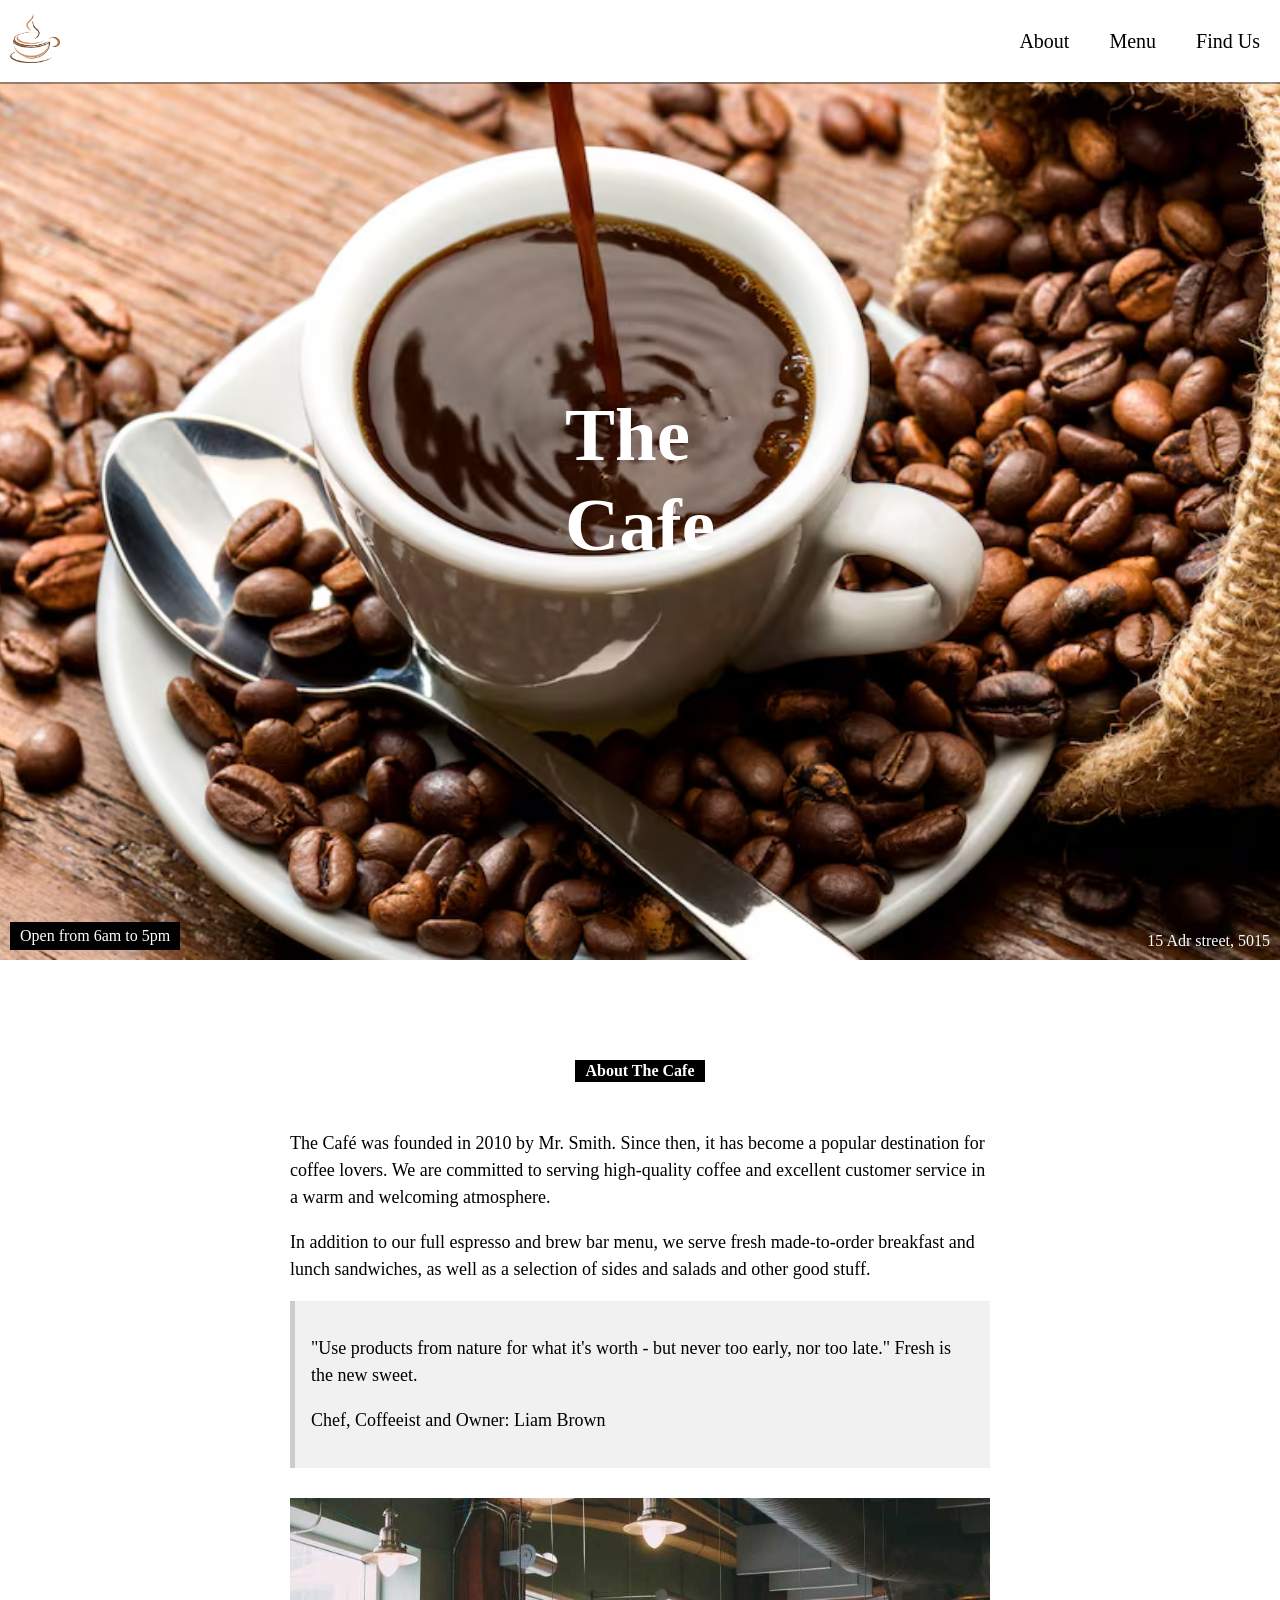
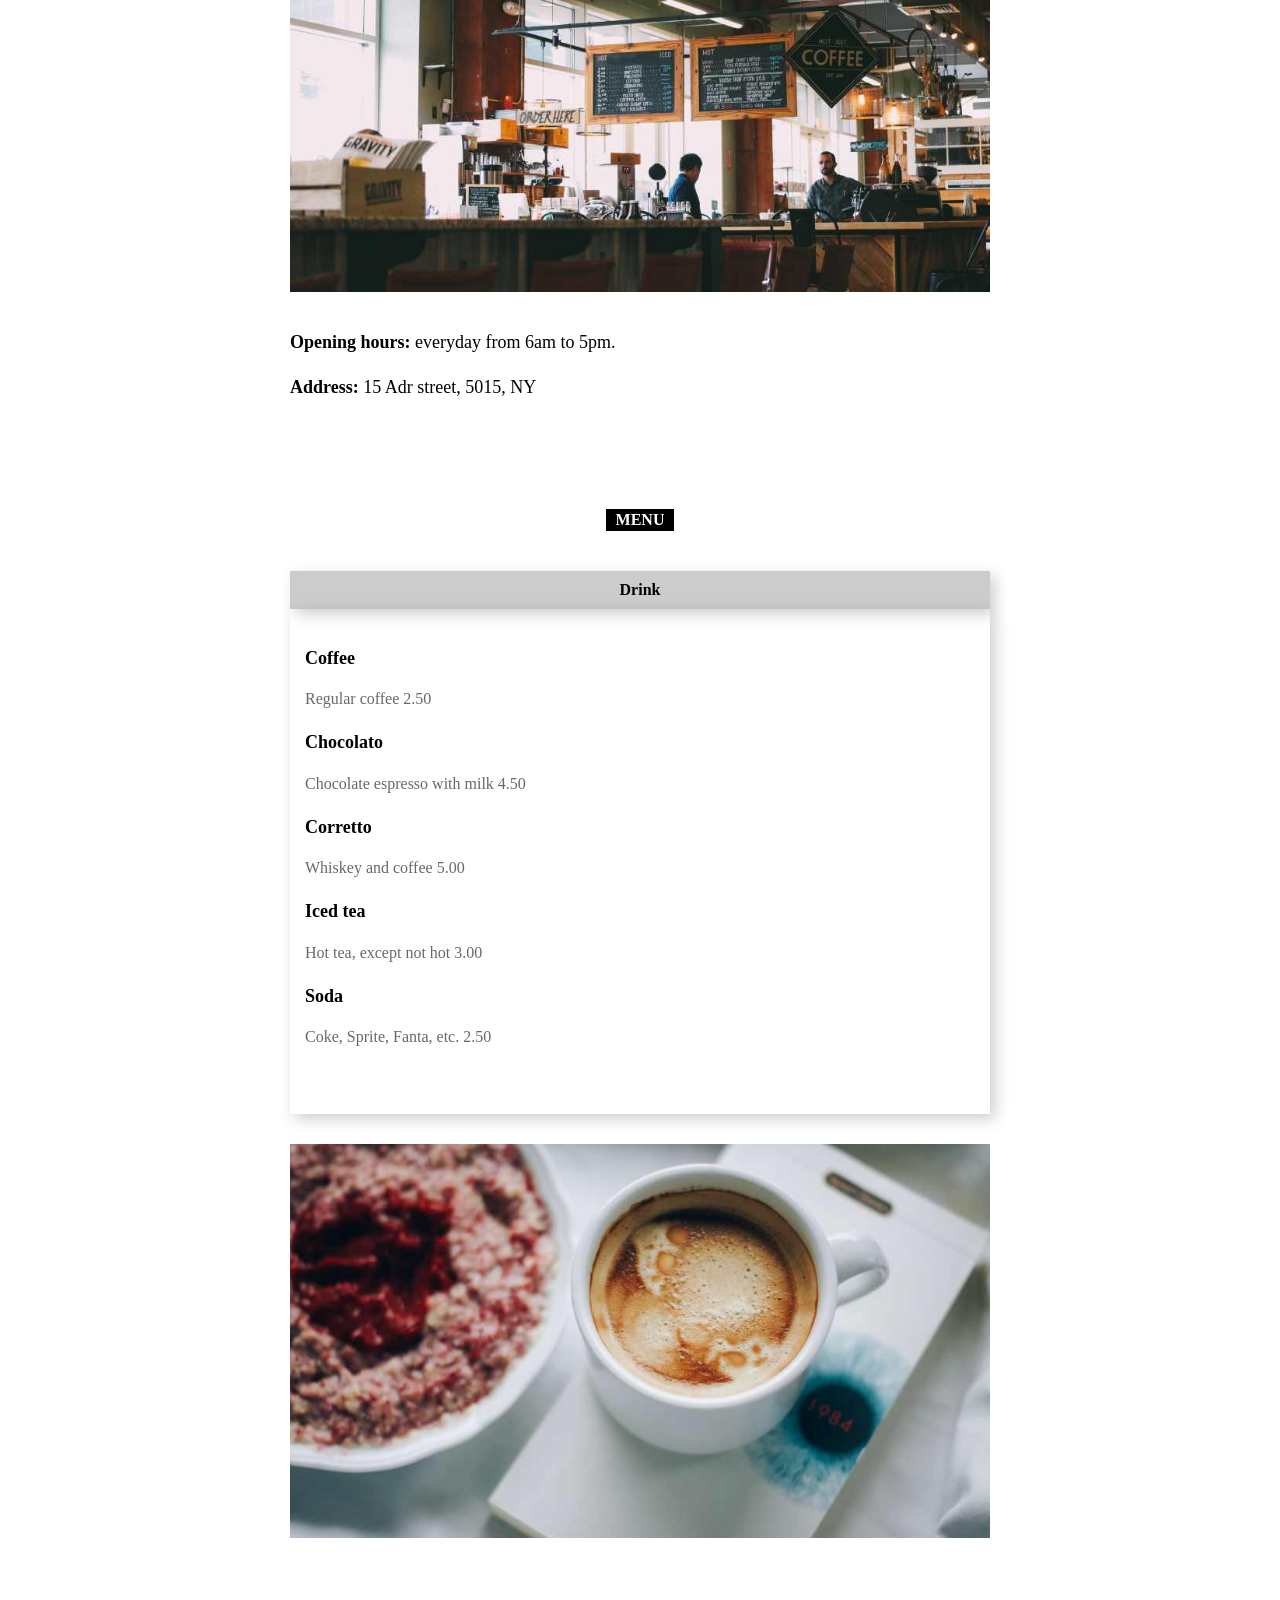
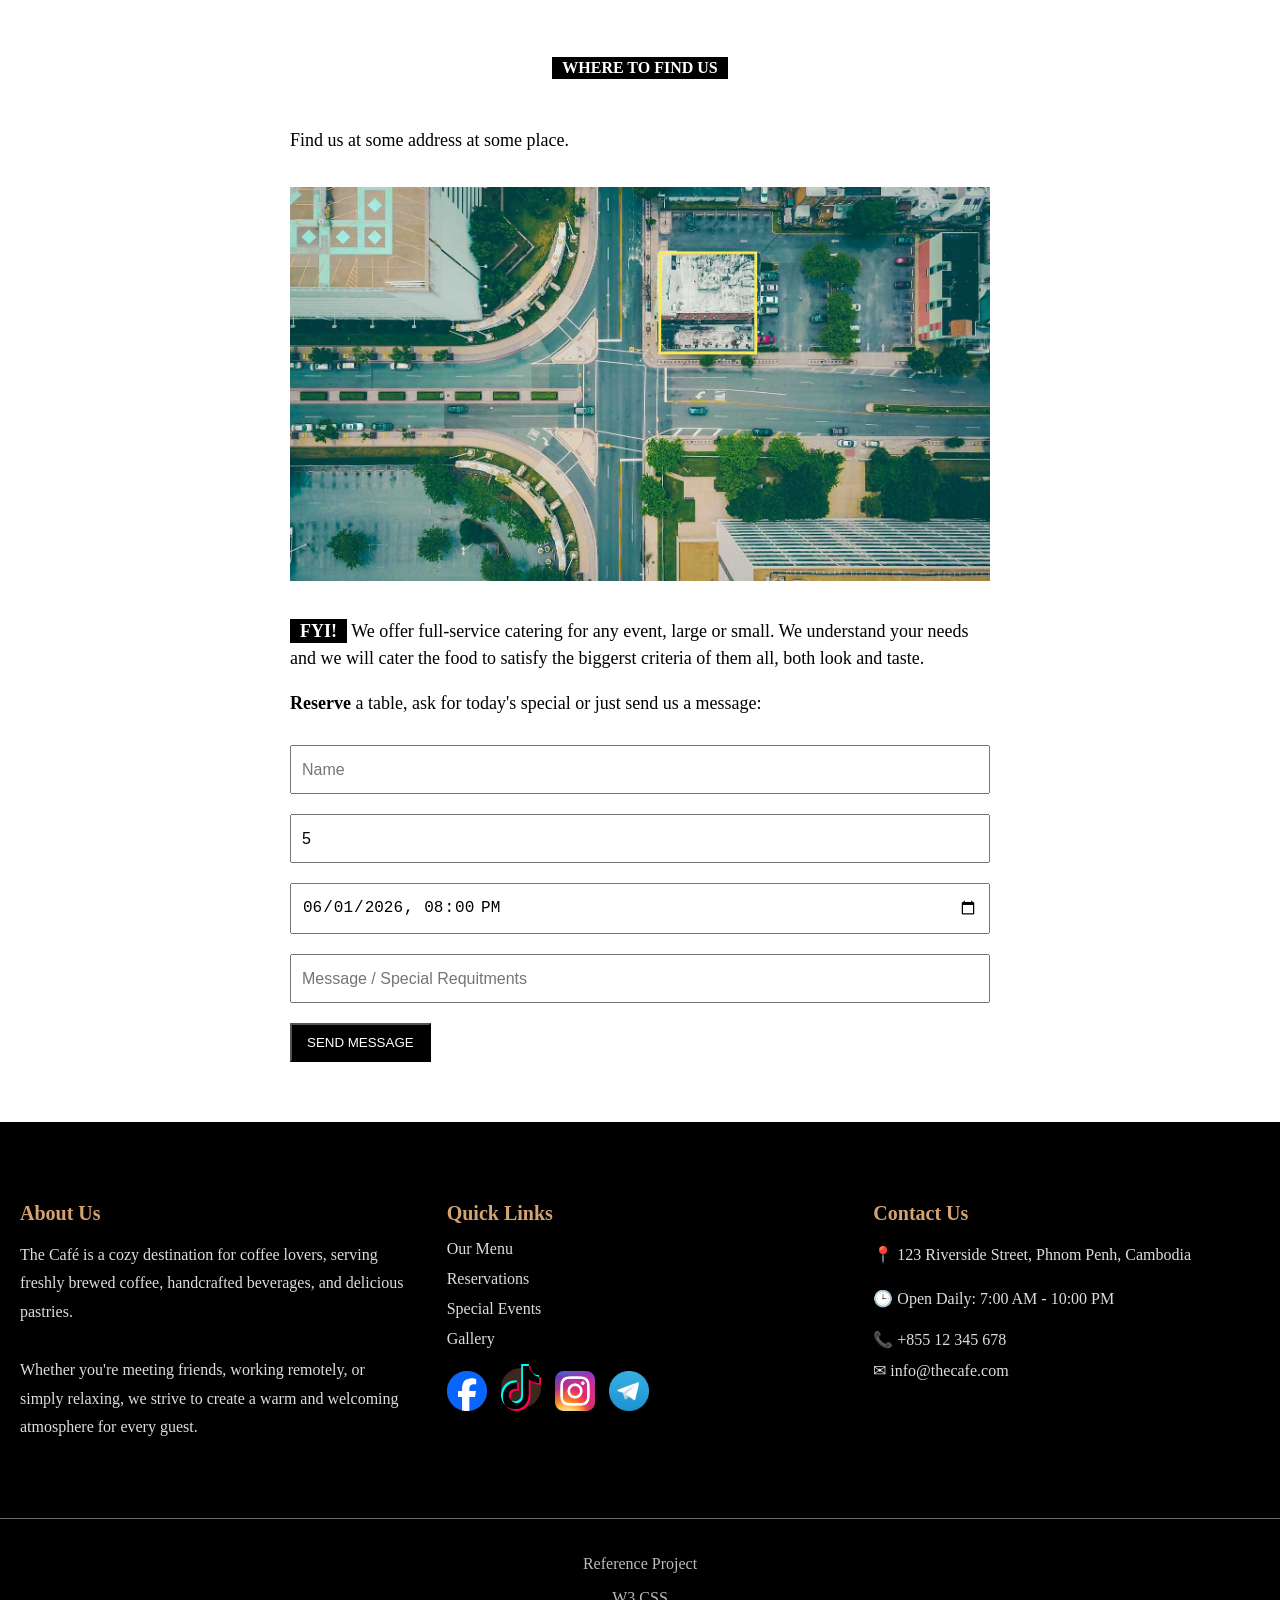
<file: index.html>
<!DOCTYPE html>
<html lang="en">

<head>
    <meta charset="UTF-8">
    <meta name="viewport" content="width=device-width, initial-scale=1.0">
    <title>Cafe</title>
    <link rel="stylesheet" href="cafe.css">
</head>

<body>
    <div class="wrapp-header">
        <div class="navbar">
            <div class="logo-wrap">
                <h2>
                    <img src="./img/coffee-logo-design-creative-idea-logo-elements-2.jpeg" alt="">
                </h2>
            </div>

            <div class="menu-toggle" id="mobile-menu">
                <span></span>
                <span></span>
                <span></span>
            </div>

            <ul class="list-menu">
                <li><a href="#about">About</a> </li>
                <li><a href="#menu">Menu</a></li>
                <li><a href="#findus">Find Us</a></li>
            </ul>
        </div>
    </div>

    <header class="bgimage">
        <div class="text-left">
            <span>Open from 6am to 5pm</span>
        </div>
        <div class="header-title">
            <h1>The</h1>
            <h1>Cafe</h1>
        </div>
        <div class="text-right">
            <span>15 Adr street, 5015</span>
        </div>
    </header>

    <div class="container">
        <div class="body-container">

            <div class="section" id="about">
                <div class="title-section">
                    <span>
                        <h4>About The Cafe</h4>
                    </span>

                </div>
                <div class="body-section">
                    <p>The Café was founded in 2010 by Mr. Smith. Since then, it has become a popular destination for
                        coffee lovers. We are committed to serving high-quality coffee and excellent customer service in
                        a warm and welcoming atmosphere.</p>
                    <p>In addition to our full espresso and brew bar menu, we serve fresh made-to-order breakfast and
                        lunch sandwiches, as well as a selection of sides and salads and other good stuff.</p>
                    <div class="card-shadow">
                        <p>"Use products from nature for what it's worth - but never too early, nor too late." Fresh is
                            the new sweet.
                        </p>
                        <p>Chef, Coffeeist and Owner: Liam Brown</p>
                    </div>
                    <img class="image" src="./img/coffeeshop.jpg">
                    <p>
                        <span>Opening hours:</span> everyday from 6am to 5pm.
                    </p>
                    <p>
                        <span>Address: </span> 15 Adr street, 5015, NY
                    </p>
                </div>
            </div>

            <div class="section" id="menu">
                <div class="title-section">
                    <span>
                        <h4>MENU</h4>
                    </span>
                </div>
                <div class="body-section">
                    <div class="menu-title">
                        <h4>Drink</h4>
                    </div>
                    <div class="menu">
                        <p>Coffee </p>
                        <p>Regular coffee 2.50</p>
                        <p>Chocolato</p>
                        <p>Chocolate espresso with milk 4.50</p>
                        <p>Corretto</p>
                        <p>Whiskey and coffee 5.00</p>
                        <p>Iced tea</p>
                        <p>Hot tea, except not hot 3.00</p>
                        <p>Soda</p>
                        <p>Coke, Sprite, Fanta, etc. 2.50</p>
                    </div>
                    <img class="image" src="./img/coffeehouse2.jpg">
                </div>

            </div>

            <div class="section" id="findus">
                <div class="title-section">
                    <span>
                        <h4>WHERE TO FIND US</h4>
                    </span>
                </div>
                <div class="body-section">
                    <p>Find us at some address at some place.</p>
                    <img class="image" src="./img/map.jpg">
                    <p>
                        <span class="bg-dark">FYI!</span>
                        We offer full-service catering for any event, large or small. We understand your needs and we
                        will cater the food to satisfy the biggerst criteria of them all, both look and taste.
                    </p>
                    <p><span>Reserve</span> a table, ask for today's special or just send us a message:</p>
                    <div class="form">
                        <input class="input" type="text" placeholder="Name">
                        <input class="input" type="number" placeholder="How Many People" value="5">
                        <input class="input" type="datetime-local" placeholder="Name" value="2026-06-01T20:00">
                        <input class="input" type="text" placeholder="Message / Special Requitments">
                        <button type="button">SEND MESSAGE</button>
                    </div>
                </div>
            </div>
        </div>
    </div>
    <div class="footer">

        <div>
            <h3>About Us</h3>
            <p>
                The Café is a cozy destination for coffee lovers,
                serving freshly brewed coffee, handcrafted beverages,
                and delicious pastries.
                <br><br>
                Whether you're meeting friends, working remotely,
                or simply relaxing, we strive to create a warm and
                welcoming atmosphere for every guest.
            </p>
        </div>

        <div>
            <h3>Quick Links</h3>
            <ul>
                <li><a href="#">Our Menu</a></li>
                <li><a href="#">Reservations</a></li>
                <li><a href="#">Special Events</a></li>
                <li><a href="#">Gallery</a></li>
            </ul>

            <div class="social">
                <a href="#" target="_blank">
                    <img src="./img/Facebook_Logo_2023.png" alt="">
                </a>
                <a href="#" target="_blank">
                    <img src="./img/tiktok-6338432_1280.png" alt="">
                </a>
                <a href="#" target="_blank">
                    <img src="./img/Instagram_icon.png" alt="">
                </a>
                <a href="#" target="_blank">
                    <img src="./img/Telegram_logo.svg.webp" alt="">
                </a>
            </div>
        </div>

        <div class="last">
            <h3>Contact Us</h3>
            <p>
                📍 123 Riverside Street, Phnom Penh, Cambodia
            </p>
            <p>
                🕒 Open Daily: 7:00 AM - 10:00 PM
            </p>
            <ul>
                <li><a href="tel:+85512345678">📞 +855 12 345 678</a></li>
                <li><a href="mailto:info@cafearoma.com">✉ info@thecafe.com</a></li>
            </ul>
        </div>

    </div>

    <div class="copyright">
    <p>Reference Project</p>
    <a href="https://www.w3schools.com/w3css/tryw3css_templates_cafe.htm"
       target="_blank"
       rel="noopener noreferrer">
       W3.CSS
    </a>
    </div>
</body>
</html>
</file>
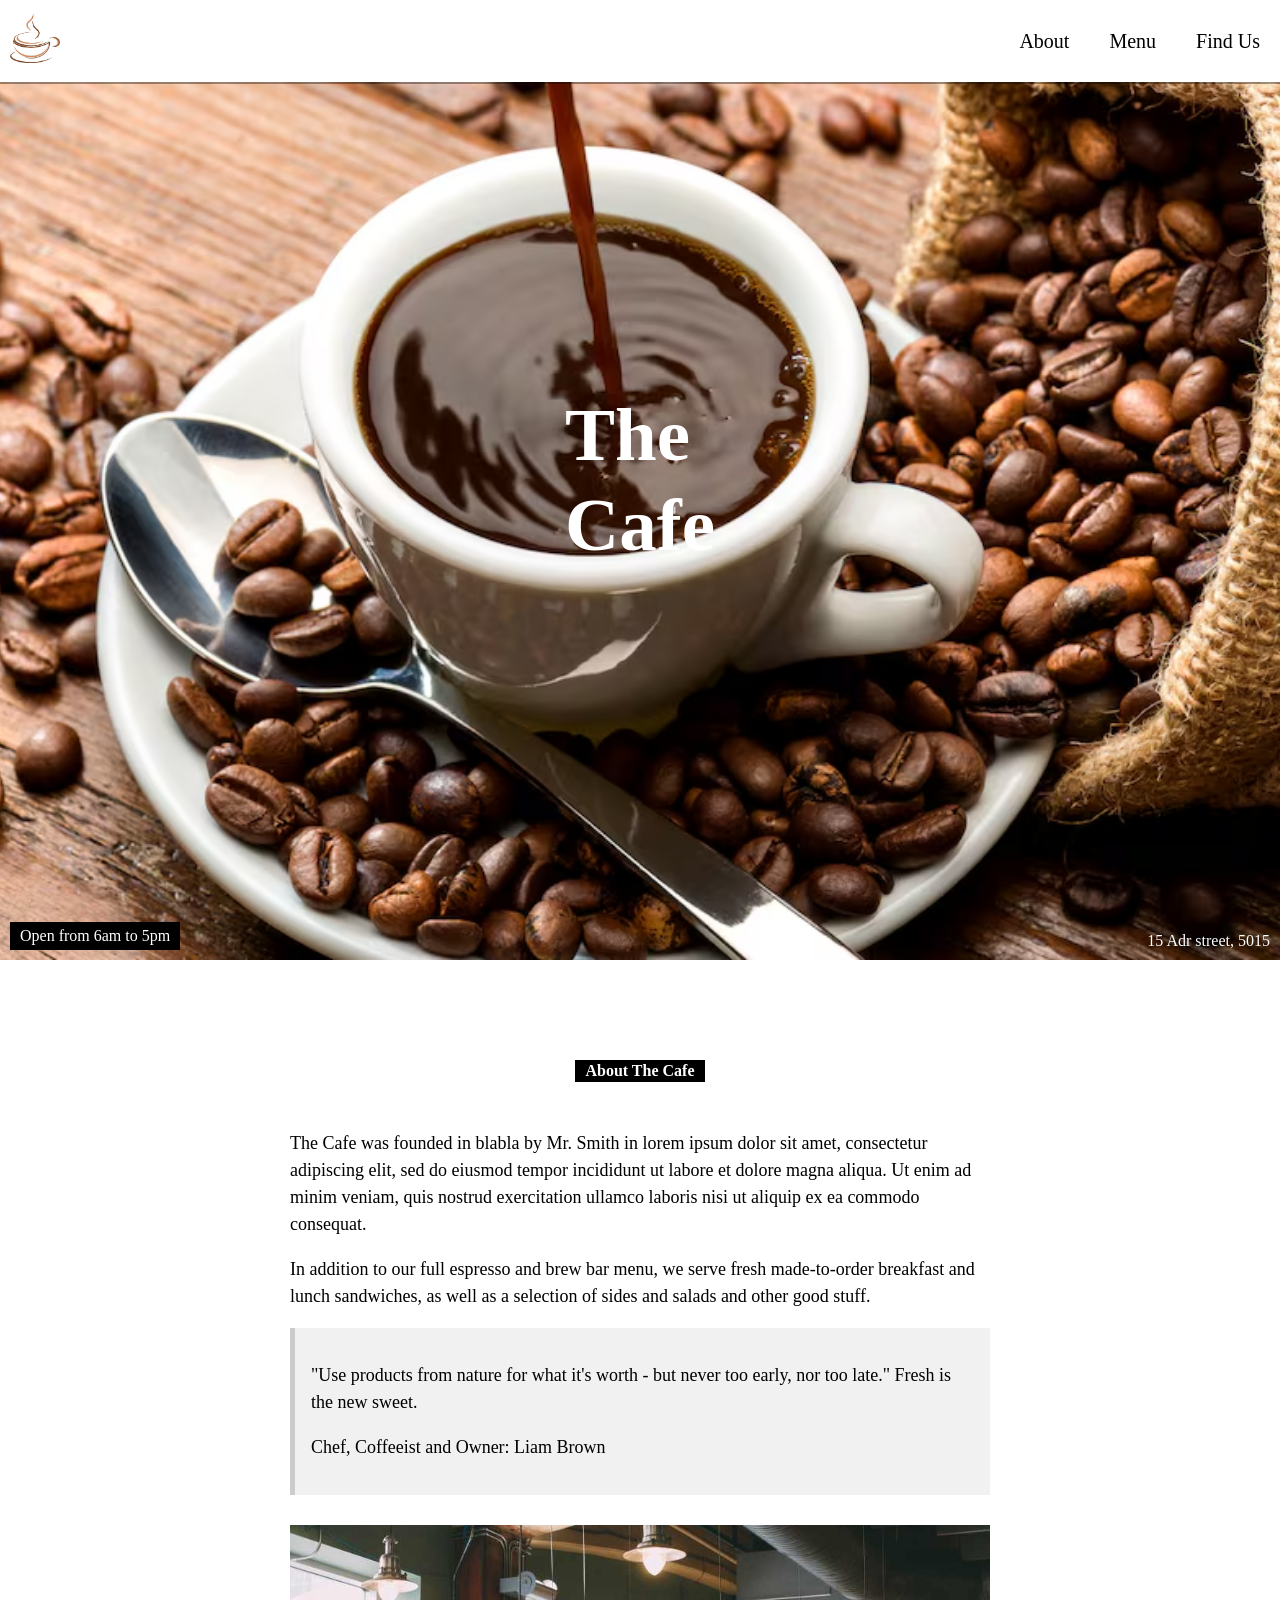
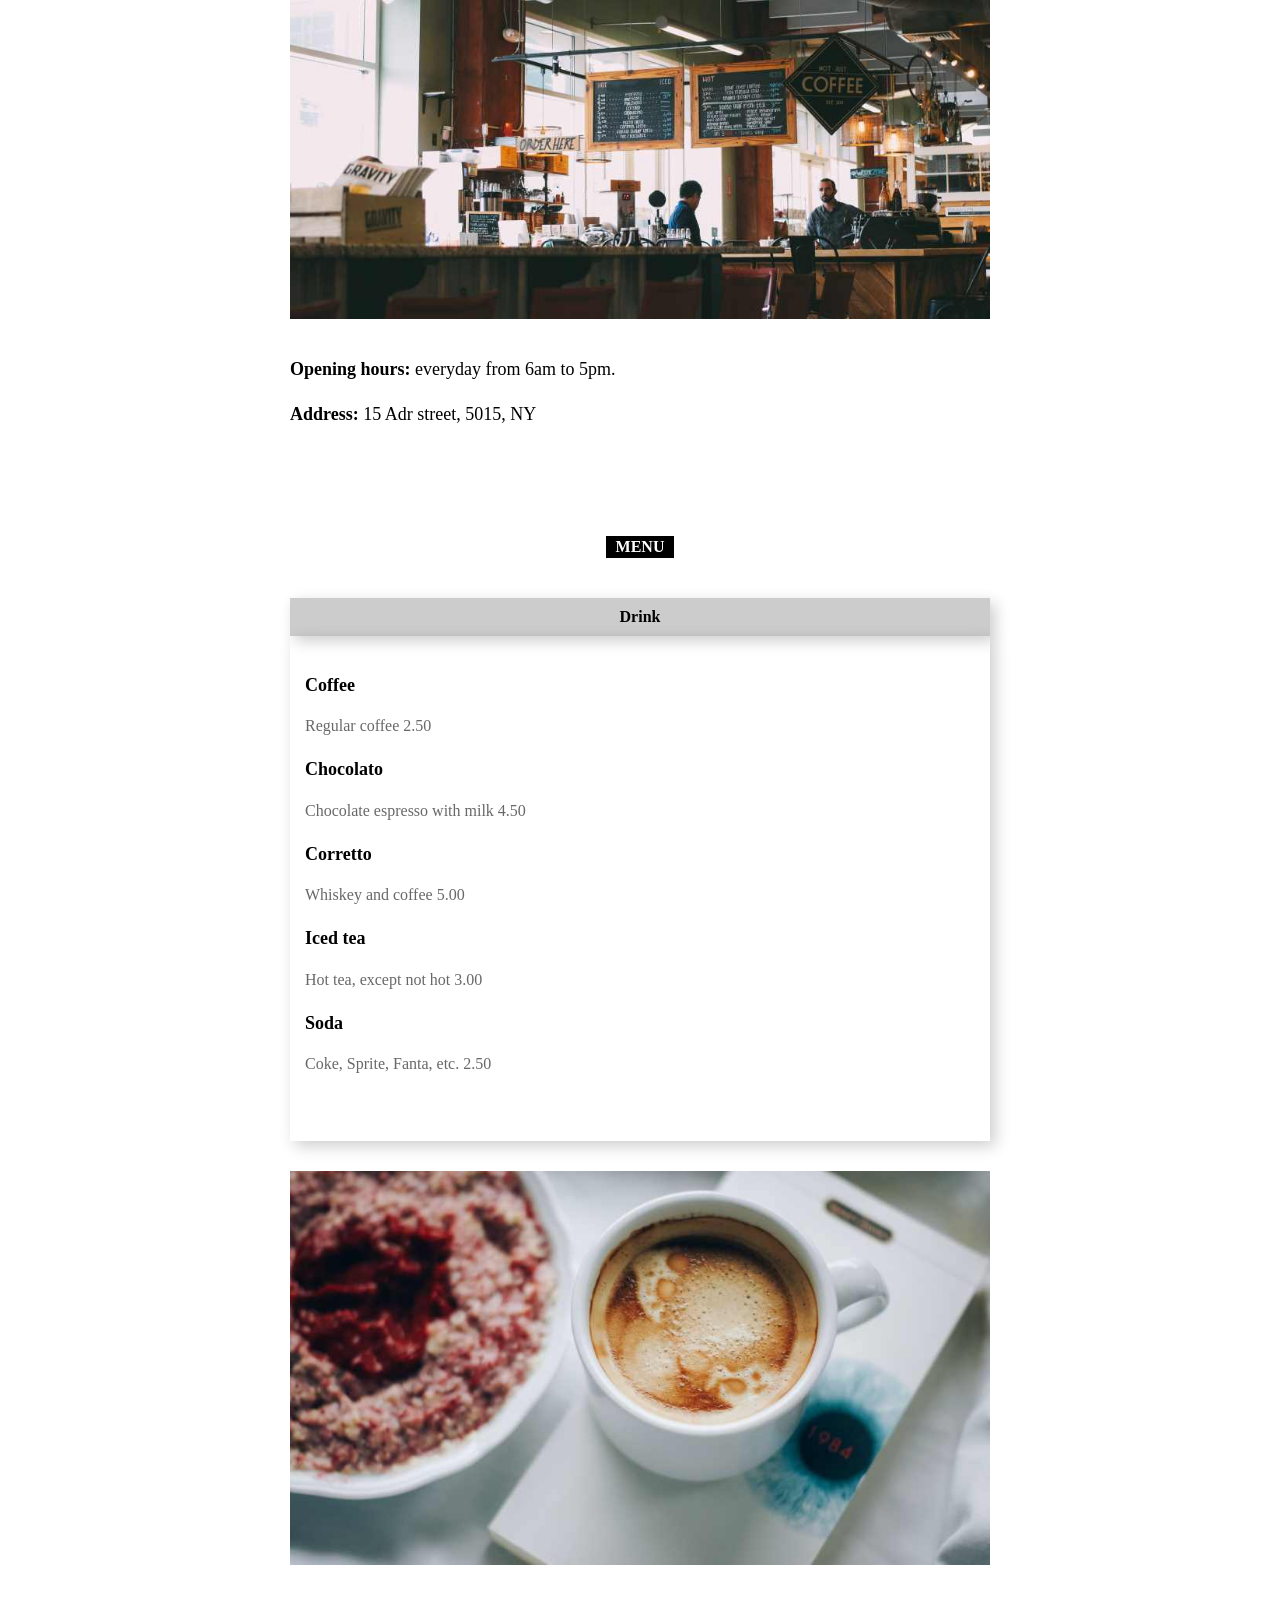
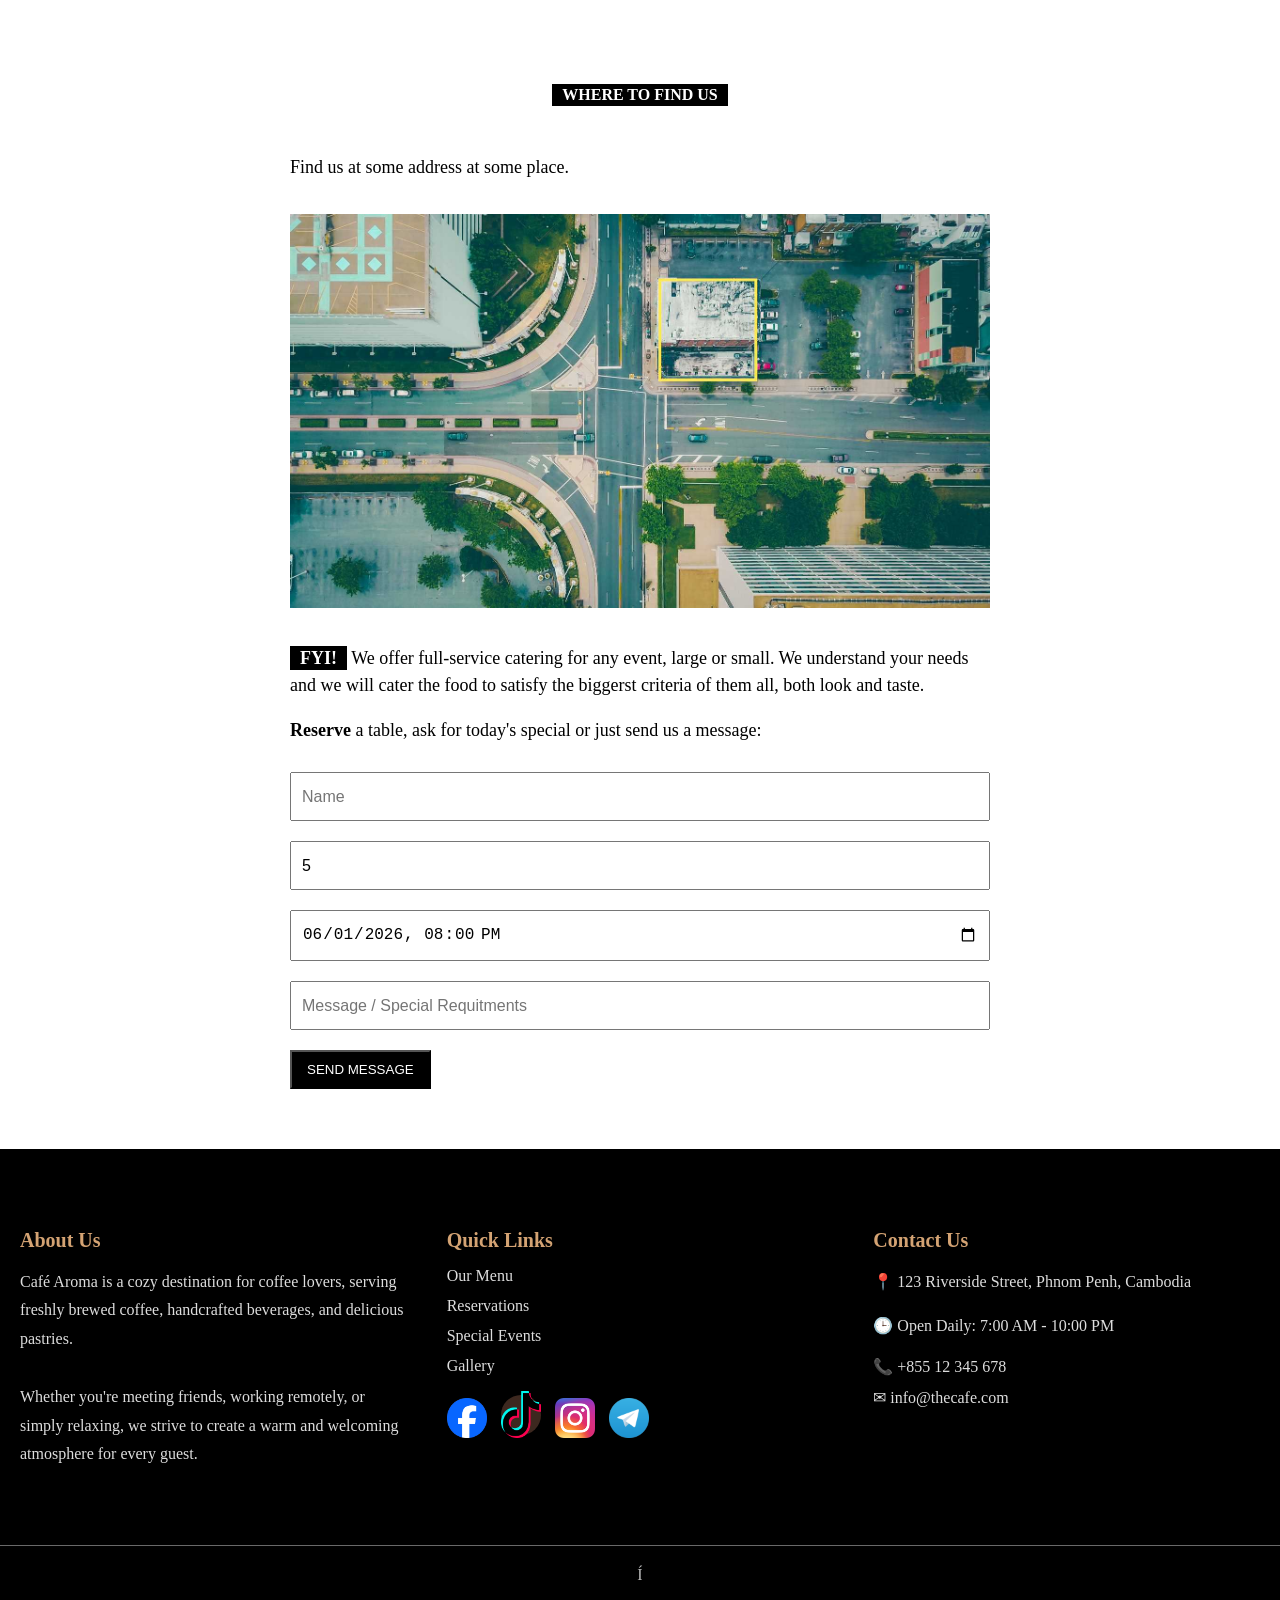
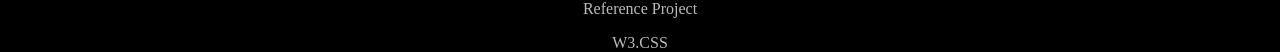
<file: cafe1.html>
<!DOCTYPE html>
<html lang="en">

<head>
    <meta charset="UTF-8">
    <meta name="viewport" content="width=device-width, initial-scale=1.0">
    <title>Cafe</title>
    <link rel="stylesheet" href="cafe.css">
</head>

<body>
    <div class="wrapp-header">
        <div class="navbar">
            <div class="logo-wrap">
                <h2>
                    <img src="./img/coffee-logo-design-creative-idea-logo-elements-2.jpeg" alt="">
                </h2>
            </div>

            <div class="menu-toggle" id="mobile-menu">
                <span></span>
                <span></span>
                <span></span>
            </div>

            <ul class="list-menu">
                <li><a href="#about">About</a> </li>
                <li><a href="#menu">Menu</a></li>
                <li><a href="#findus">Find Us</a></li>
            </ul>
        </div>
    </div>

    <header class="bgimage">
        <div class="text-left">
            <span>Open from 6am to 5pm</span>
        </div>
        <div class="header-title">
            <h1>The</h1>
            <h1>Cafe</h1>
        </div>
        <div class="text-right">
            <span>15 Adr street, 5015</span>
        </div>
    </header>

    <div class="container">
        <div class="body-container">

            <div class="section" id="about">
                <div class="title-section">
                    <span>
                        <h4>About The Cafe</h4>
                    </span>

                </div>
                <div class="body-section">
                    <p> The Cafe was founded in blabla by Mr. Smith in lorem ipsum dolor sit amet, consectetur
                        adipiscing
                        elit, sed do eiusmod tempor incididunt ut labore et dolore magna aliqua. Ut enim ad minim
                        veniam,
                        quis nostrud exercitation ullamco laboris nisi ut aliquip ex ea commodo consequat.</p>
                    <p>In addition to our full espresso and brew bar menu, we serve fresh made-to-order breakfast and
                        lunch sandwiches, as well as a selection of sides and salads and other good stuff.</p>
                    <div class="card-shadow">
                        <p>"Use products from nature for what it's worth - but never too early, nor too late." Fresh is
                            the new sweet.
                        </p>
                        <p>Chef, Coffeeist and Owner: Liam Brown</p>
                    </div>
                    <img class="image" src="./img/coffeeshop.jpg">
                    <p>
                        <span>Opening hours:</span> everyday from 6am to 5pm.
                    </p>
                    <p>
                        <span>Address: </span> 15 Adr street, 5015, NY
                    </p>
                </div>
            </div>

            <div class="section" id="menu">
                <div class="title-section">
                    <span>
                        <h4>MENU</h4>
                    </span>
                </div>
                <div class="body-section">
                    <div class="menu-title">
                        <h4>Drink</h4>
                    </div>
                    <div class="menu">
                        <p>Coffee </p>
                        <p>Regular coffee 2.50</p>
                        <p>Chocolato</p>
                        <p>Chocolate espresso with milk 4.50</p>
                        <p>Corretto</p>
                        <p>Whiskey and coffee 5.00</p>
                        <p>Iced tea</p>
                        <p>Hot tea, except not hot 3.00</p>
                        <p>Soda</p>
                        <p>Coke, Sprite, Fanta, etc. 2.50</p>
                    </div>
                    <img class="image" src="./img/coffeehouse2.jpg">
                </div>

            </div>

            <div class="section" id="findus">
                <div class="title-section">
                    <span>
                        <h4>WHERE TO FIND US</h4>
                    </span>
                </div>
                <div class="body-section">
                    <p>Find us at some address at some place.</p>
                    <img class="image" src="./img/map.jpg">
                    <p>
                        <span class="bg-dark">FYI!</span>
                        We offer full-service catering for any event, large or small. We understand your needs and we
                        will cater the food to satisfy the biggerst criteria of them all, both look and taste.
                    </p>
                    <p><span>Reserve</span> a table, ask for today's special or just send us a message:</p>
                    <div class="form">
                        <input class="input" type="text" placeholder="Name">
                        <input class="input" type="number" placeholder="How Many People" value="5">
                        <input class="input" type="datetime-local" placeholder="Name" value="2026-06-01T20:00">
                        <input class="input" type="text" placeholder="Message / Special Requitments">
                        <button type="button">SEND MESSAGE</button>
                    </div>
                </div>
            </div>
        </div>
    </div>


    <div class="footer">

        <div>
            <h3>About Us</h3>
            <p>
                Café Aroma is a cozy destination for coffee lovers,
                serving freshly brewed coffee, handcrafted beverages,
                and delicious pastries.
                <br><br>
                Whether you're meeting friends, working remotely,
                or simply relaxing, we strive to create a warm and
                welcoming atmosphere for every guest.
            </p>
        </div>

        <div>
            <h3>Quick Links</h3>
            <ul>
                <li><a href="#">Our Menu</a></li>
                <li><a href="#">Reservations</a></li>
                <li><a href="#">Special Events</a></li>
                <li><a href="#">Gallery</a></li>
            </ul>

            <div class="social">
                <a href="#" target="_blank">
                    <img src="./img/Facebook_Logo_2023.png" alt="">
                </a>
                <a href="#" target="_blank">
                    <img src="./img/tiktok-6338432_1280.png" alt="">
                </a>
                <a href="#" target="_blank">
                    <img src="./img/Instagram_icon.png" alt="">
                </a>
                <a href="#" target="_blank">
                    <img src="./img/Telegram_logo.svg.webp" alt="">
                </a>
            </div>
        </div>

        <div class="last">
            <h3>Contact Us</h3>
            <p>
                📍 123 Riverside Street, Phnom Penh, Cambodia
            </p>
            <p>
                🕒 Open Daily: 7:00 AM - 10:00 PM
            </p>
            <ul>
                <li><a href="tel:+85512345678">📞 +855 12 345 678</a></li>
                <li><a href="mailto:info@cafearoma.com">✉ info@thecafe.com</a></li>
            </ul>
        </div>

    </div>

    <div class="copyright">
        Í<p>Reference Project</p>
        <a href="https://www.w3schools.com/w3css/tryw3css_templates_cafe.htm">W3.CSS</a>


    </div>

</body>

</html>
</file>
<file: cafe.css>
body {
    background-color: black;
    margin: 0;
}

h2 {
    color: black;
    padding-left: 10px;
}

.logo-wrap {
    display: flex;
    justify-content: center;
    align-items: center;
}

.logo-wrap h2 {
    margin: 0;
    margin-right: 10px;
}

.logo-wrap h2 img {
    width: 50px;
}

.wrapp-header {
    position: fixed;
    top: 0;
    right: 0;
    left: 0;
    z-index: 999;
    border-bottom: 2px solid #0000005f;
}


.navbar {
    display: flex;
    justify-content: space-between;
    align-items: center;
    background-color: white;
}

.list-menu {
    display: flex;
    justify-content: flex-end;

    align-items: center;
    flex-direction: row;
    height: 50px;
    list-style: none;

}

.list-menu li {

    padding-right: 10px;
    padding-left: 10px;
    margin-left: 10px;
    margin-right: 10px;
    font-size: 20px;
}

.menu-toggle {
    display: none;
    flex-direction: column;
    cursor: pointer;
    gap: 5px;
    margin-right: 15px;
}

.menu-toggle span {
    width: 25px;
    height: 3px;
    background-color: #000;
    border-radius: 2px;
}



.bgimage {
    display: flex;
    justify-content: center;
    align-items: center;
    position: relative;
    height: 100vh;
    width: 100%;
    margin-top: 60px;
    background-image: url(./img/EJFQLH5PVFGN3LSXS54VX34C34.avif);
    background-repeat: no-repeat;
    background-position: 40% 50%;
    background-size: cover;
}

.header-title {
    padding-bottom: 60px;
}

.header-title h1 {
    color: #fff;
    font-size: 75px;
    line-height: 40px;
}

.text-left {
    position: absolute;
    bottom: 10px;
    left: 10px;
    background: #000;
    padding: 5px 10px;
}

.text-left span {
    color: #fff;
}

.text-right {
    position: absolute;
    right: 10px;
    bottom: 10px;

}

.text-right span {
    color: white;
}

.container {
    background-color: #fff;
    height: 100%;
    width: 100%;
    display: flex;
    justify-content: center;


}

.body-container {
    background-color: #fff;
    height: 100%;
    width: 700px;
    padding: 0 25px 50px;
}

.body-section p {
    line-height: 1.5;
    font-size: 18px;
}

.body-section p span {
    font-weight: bold;
}

.body-section p span.bg-dark {
    background: #000;
    color: #fff;
    padding: 2px 10px;
}

.body-container .menu {
    padding: 20px 15px 45px;
    margin-bottom: 15px;
    box-shadow: 5px 5px 15px 0px rgba(0, 0, 0, 0.20);
}

.body-container .menu p:nth-child(odd) {
    font-weight: bold;
    line-height: 1.25;
}

.body-container .menu p:nth-child(even) {
    font-size: 16px;
    color: #222121ae;
    margin-bottom: 20px;
}

.title-section {
    display: flex;
    justify-content: center;
    margin: 10px 0;
    padding: 90px 0 30px;
}

.title-section span {
    background: #000;
    padding: 2px 10px;
}

.title-section span h4 {
    margin: 0;
    color: #fff;
}

.card-shadow {
    background: #f1f1f1;
    padding: 16px;
    border-left: 5px solid #ccc;
    margin-bottom: 15px;
}

.image {
    width: 100%;
    margin: 15px 0;
}

.menu-title {
    text-align: center;
    background: #ccc;
    padding: 10px 0;
    box-shadow: 5px 5px 15px 0px rgba(0, 0, 0, 0.20);
}

.menu-title h4 {
    margin: 0;
}

.form {
    overflow: hidden;
}

.form .input {
    width: -webkit-fill-available;
    line-height: 45px;
    margin: 10px 0;
    font-size: 16px;
    padding: 0 10px;
}

.form button {
    background: #000;
    color: #fff;
    padding: 10px 15px;
    margin: 10px 0;
}


.navbar a {
    text-decoration: none;
    color: #000;
}


.footer {
    display: flex;
    justify-content: space-between;
    flex-wrap: wrap;
    padding: 60px 0 20px;
}

.footer>div {
    flex: 1;
    min-width: 250px;
    padding: 0 20px;
}

.footer h3 {
    margin-bottom: 15px;
    color: #d4a373;
    font-size: 20px;
}

.footer p {
    line-height: 1.8;
    color: #ddd;
}

.footer ul {
    list-style: none;
    padding: 0;
    margin: 0;
}

.footer ul li {
    margin-bottom: 12px;
}

.footer ul li a {
    color: #ddd;
    text-decoration: none;
}

.footer ul li a:hover {
    color: #d4a373;
    padding-left: 5px;
}

.social {
    margin-top: 20px;
}

.social a{
    display: inline-flex;
    justify-content: center;
    align-items: center;
    width: 40px;
    height: 40px;
    margin-right: 10px;
    border-radius: 50%;
    background: #3d281f;
    color: white;
    text-decoration: none;
}

.social a img{
    width: 100%;
}

.copyright  {
    margin-top: 40px;
    padding-top: 20px;
    border-top: 1px solid rgba(255, 255, 255, 0.413);
    text-align: center;
    color: #bbb;
    font-size: 1rem;
}

.copyright a{
    text-decoration: none;
    color: inherit;
    
}


/* responsive */


@media (max-width: 768px) {
    .menu-toggle {
        display: flex;
    }

    .list-menu {
        display: none;
    }

    .logo-wrap h2 {
        margin: 5px 0;
    }

    .logo-wrap h2 img {
        width: 40px;
    }

    .footer {
        flex-direction: column;
        gap: 30px;
    }

    .footer-container h1 {
        font-size: 1.7rem;
    }

    .footer>div {
        min-width: 100%;
    }


}
</file>
